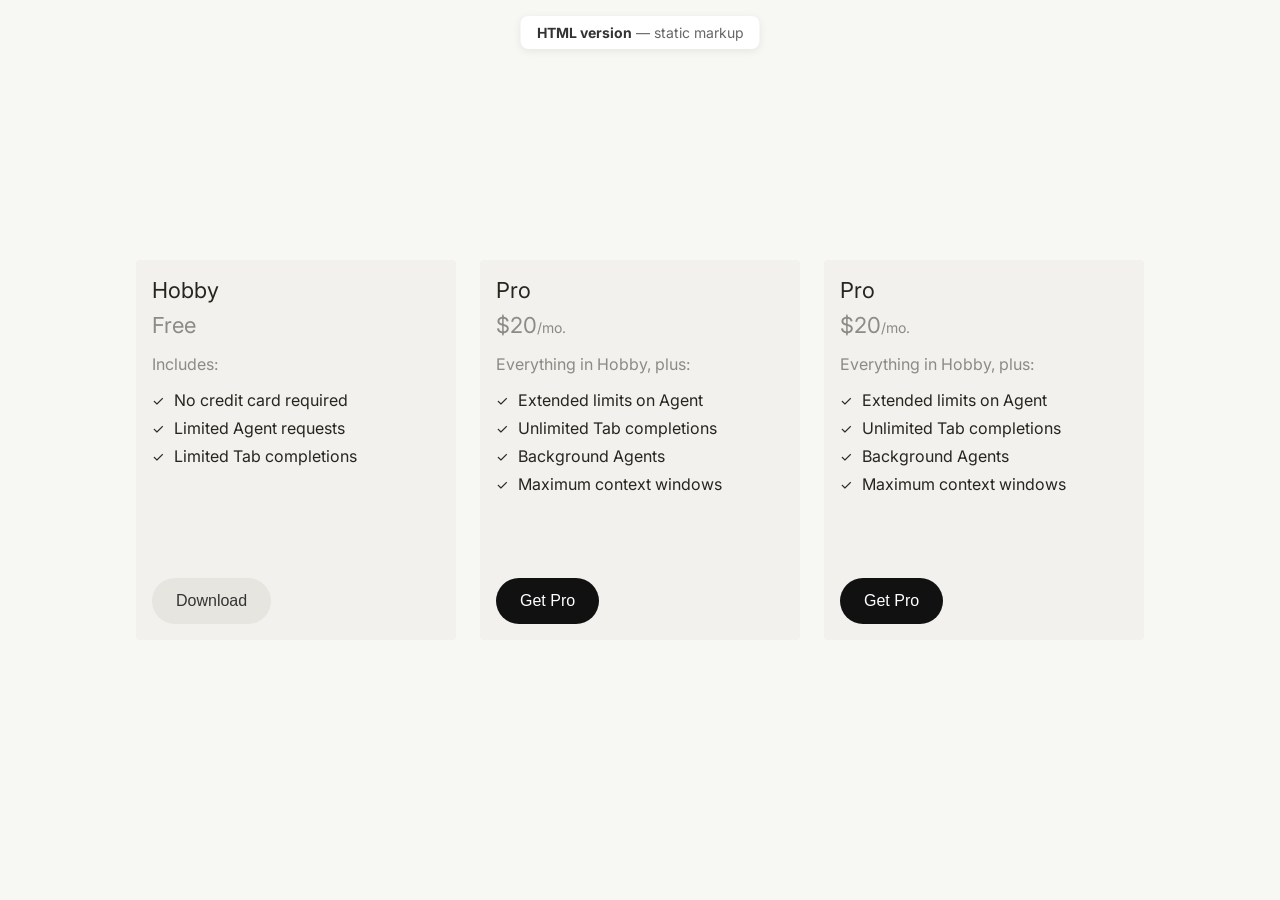
<file: index.html>
<!DOCTYPE html>
<html lang="en">
<head>
    <!-- ==========================================================
         PAGE SETUP
         Invisible settings: text encoding, mobile sizing, tab title
         ========================================================== -->
    <meta charset="UTF-8">
    <meta name="viewport" content="width=device-width, initial-scale=1.0">
    <title>Pricing Plans — HTML version</title>

    <!-- FONTS: Loads "Inter" from Google Fonts (weights 400–700).
         The two "preconnect" lines just make the font load faster. -->
    <link rel="preconnect" href="https://fonts.googleapis.com">
    <link rel="preconnect" href="https://fonts.gstatic.com" crossorigin>
    <link href="https://fonts.googleapis.com/css2?family=Inter:wght@400;500;600;700&display=swap" rel="stylesheet">

    <!-- STYLES: All colors, spacing and type live in styles.css -->
    <link rel="stylesheet" href="styles.css">
</head>
<body>
    <!-- PAGE LABEL: Small floating tag pinned to the top of the screen -->
    <p class="page-label"><strong>HTML version</strong> — static markup</p>

    <!-- ==========================================================
         PRICING CARDS
         Row of cards side by side. Each card follows the same layout:
           1. Title       → plan name
           2. Price       → amount + billing period
           3. Features    → "Includes" line + checklist
           4. Button      → call to action, pinned to the bottom
         ========================================================== -->
    <div class="cards-container">

        <!-- ---------- CARD 1: HOBBY (free plan) ---------- -->
        <div class="card">
            <div class="card-top">
                <h3 class="card-title">Hobby</h3>

                <!-- Price: no period shown since it's free -->
                <p class="card-price">
                    <span class="card-price-amount">Free</span>
                </p>

                <!-- Features checklist -->
                <div class="card-content">
                    <p class="includes-text">Includes:</p>
                    <ul class="features-list">
                        <li>
                            <span class="checkmark">✓</span>
                            No credit card required
                        </li>
                        <li>
                            <span class="checkmark">✓</span>
                            Limited Agent requests
                        </li>
                        <li>
                            <span class="checkmark">✓</span>
                            Limited Tab completions
                        </li>
                    </ul>
                </div>
            </div>

            <!-- Button: "secondary" = light grey style -->
            <button class="download-button secondary">Download</button>
        </div>

        <!-- ---------- CARD 2: PRO (paid plan) ---------- -->
        <div class="card">
            <div class="card-top">
                <h3 class="card-title">Pro</h3>

                <!-- Price: large amount + smaller "/mo." -->
                <p class="card-price">
                    <span class="card-price-amount">$20</span>
                    <span class="card-price-period">/mo.</span>
                </p>

                <!-- Features checklist -->
                <div class="card-content">
                    <p class="includes-text">Everything in Hobby, plus:</p>
                    <ul class="features-list">
                        <li>
                            <span class="checkmark">✓</span>
                            Extended limits on Agent
                        </li>
                        <li>
                            <span class="checkmark">✓</span>
                            Unlimited Tab completions
                        </li>
                        <li>
                            <span class="checkmark">✓</span>
                            Background Agents
                        </li>
                        <li>
                            <span class="checkmark">✓</span>
                            Maximum context windows
                        </li>
                    </ul>
                </div>
            </div>

            <!-- Button: "primary" = solid black, the main action -->
            <button class="download-button primary">Get Pro</button>
        </div>

        <!-- ---------- CARD 3: PRO (duplicate of Card 2) ---------- -->
        <!-- Placeholder copy — swap in the next tier's content -->
        <div class="card">
            <div class="card-top">
                <h3 class="card-title">Pro</h3>

                <!-- Price: large amount + smaller "/mo." -->
                <p class="card-price">
                    <span class="card-price-amount">$20</span>
                    <span class="card-price-period">/mo.</span>
                </p>

                <!-- Features checklist -->
                <div class="card-content">
                    <p class="includes-text">Everything in Hobby, plus:</p>
                    <ul class="features-list">
                        <li>
                            <span class="checkmark">✓</span>
                            Extended limits on Agent
                        </li>
                        <li>
                            <span class="checkmark">✓</span>
                            Unlimited Tab completions
                        </li>
                        <li>
                            <span class="checkmark">✓</span>
                            Background Agents
                        </li>
                        <li>
                            <span class="checkmark">✓</span>
                            Maximum context windows
                        </li>
                    </ul>
                </div>
            </div>

            <!-- Button: "primary" = solid black, the main action -->
            <button class="download-button primary">Get Pro</button>
        </div>

    </div>
</body>
</html>
</file>
<file: styles.css>
/* ==========================================================
   DESIGN TOKENS (quick reference)
   ----------------------------------------------------------
   Font            Inter
   Page bg         #f7f7f4   warm off-white
   Card bg         #f2f1ed   slightly darker warm grey
   Text            #26251e   near-black
   Muted text      rgba(38, 37, 30, 0.5)   text at 50% opacity
   Button grey     #e6e5e0   → hover #D8D6CE
   Button black    #111      → hover #333
   ========================================================== */


/* ==========================================================
   1. RESET
   Removes browser default spacing so sizes match the design.
   "border-box" = padding is included inside the set width.
   ========================================================== */
* {
    margin: 0;
    padding: 0;
    box-sizing: border-box;
}


/* ==========================================================
   2. PAGE
   Sets the font and centers everything on screen.
   ========================================================== */
body {
    font-family: 'Inter', -apple-system, BlinkMacSystemFont, 'Segoe UI', Roboto, sans-serif;
    background-color: #f7f7f4;
    display: flex;
    justify-content: center;   /* center horizontally */
    align-items: center;       /* center vertically */
    min-height: 100vh;         /* fill full screen height */
    padding: 20px;
}


/* ==========================================================
   3. CARDS ROW
   Lays cards out in a single row (like auto layout → horizontal).
   ========================================================== */
.cards-container {
    display: flex;
    flex-direction: row;
    gap: 24px;                 /* space between cards */
    flex-wrap: nowrap;         /* never wrap to a new line */
    justify-content: center;
    align-items: flex-start;   /* align cards to the top */
}


/* ==========================================================
   4. CARD
   Single pricing card (auto layout → vertical, fixed width).
   ========================================================== */
.card {
    display: flex;
    flex-direction: column;
    min-height: 380px;
    background-color: #f2f1ed;
    border-radius: 4px;
    padding: 16px;
    width: 320px;
    flex-shrink: 0;            /* keep 320px, don't squish */
}

/* Top section: title, price, features (stacked vertically) */
.card-top {
    display: flex;
    flex-direction: column;
}


/* ==========================================================
   5. CARD TEXT — Title & Price
   ========================================================== */

/* Plan name, e.g. "Hobby", "Pro" */
.card-title {
    font-size: 22px;
    line-height: 28px;
    font-weight: 400;
    color: #26251e;
    margin-bottom: 8px;
}

/* Price row: keeps amount and period on one baseline */
.card-price {
    font-size: 20px;
    color: rgba(38, 37, 30, 0.5);
    display: inline-flex;
    align-items: baseline;
}

/* Price amount, e.g. "$20" or "Free" */
.card-price-amount {
    font-size: 22px;
    font-weight: 400;
    color: rgba(38, 37, 30, 0.5);
}

/* Billing period, e.g. "/mo." */
.card-price-period {
    font-size: 14px;
    color: rgba(38, 37, 30, 0.5);
}


/* ==========================================================
   6. FEATURES LIST
   ========================================================== */

/* Wrapper — adds space above the button */
.card-content {
    margin-bottom: 32px;
}

/* "Includes:" / "Everything in Hobby, plus:" */
.includes-text {
    font-size: 16px;
    color: rgba(38, 37, 30, 0.5);
    margin: 16px 0px;          /* 16px top & bottom */
}

/* Checklist — removes default bullet points */
.features-list {
    list-style: none;
    padding: 0;
}

/* Each feature row: checkmark + text side by side */
.features-list li {
    display: flex;
    align-items: center;
    margin-bottom: 8px;        /* space between rows */
    font-size: 16px;
    color: #26251e;
}

/* The ✓ icon */
.checkmark {
    color: #26251e;
    font-size: 14px;
    margin-right: 10px;        /* gap between icon and text */
    font-weight: 400;
}


/* ==========================================================
   7. BUTTONS
   Base pill style + variants. Add a variant class in the HTML:
     primary   → solid black (main action)
     secondary → light grey (uses the base style below)
     tertiary  → olive grey (not used yet)
   ========================================================== */

/* Base button (light grey pill) */
.download-button {
    margin-top: auto;          /* pushes button to card bottom */
    width: fit-content;        /* width hugs the text */
    background-color: #e6e5e0;
    border: none;
    border-radius: 999px;      /* fully rounded pill */
    padding: 14px 24px;
    font-size: 16px;
    font-weight: 500;
    color: #333;
    cursor: pointer;           /* hand cursor on hover */
    transition: background-color 0.2s ease;  /* smooth color fade */
}

/* Base: hover & pressed states */
.download-button:hover {
    background-color: #D8D6CE;
}

.download-button:active {
    background-color: #D8D6CE;
}

/* Primary: solid black */
.download-button.primary {
    background-color: #111;
    color: #fff;
}

/* Tertiary: olive grey */
.download-button.tertiary {
    background-color: #84816f;
    color: #333;
}

/* Tertiary: hover & pressed states */
.download-button.tertiary:hover {
    background-color: #aa9d6a;
}

.download-button.tertiary:active {
    background-color: transparent;
    border: 1px solid #363631;
 color: #333;

 



}

/* Primary: hover & pressed states (lightens to dark grey) */
.download-button.primary:hover {
    background-color: #333;
}

.download-button.primary:active {
    background-color: #333;
}


/* ==========================================================
   8. PAGE LABEL
   Small white tag floating at the top center of the screen.
   ========================================================== */
.page-label {
    position: fixed;           /* stays put when scrolling */
    top: 16px;
    left: 50%;                 /* these two lines center it */
    transform: translateX(-50%);
    font-size: 14px;
    color: #666;
    background: #fff;
    padding: 8px 16px;
    border-radius: 8px;
    box-shadow: 0 2px 8px rgba(0,0,0,0.08);  /* soft drop shadow */
}

/* Bold part of the label, e.g. "HTML version" */
.page-label strong {
    color: #333;
}
</file>
